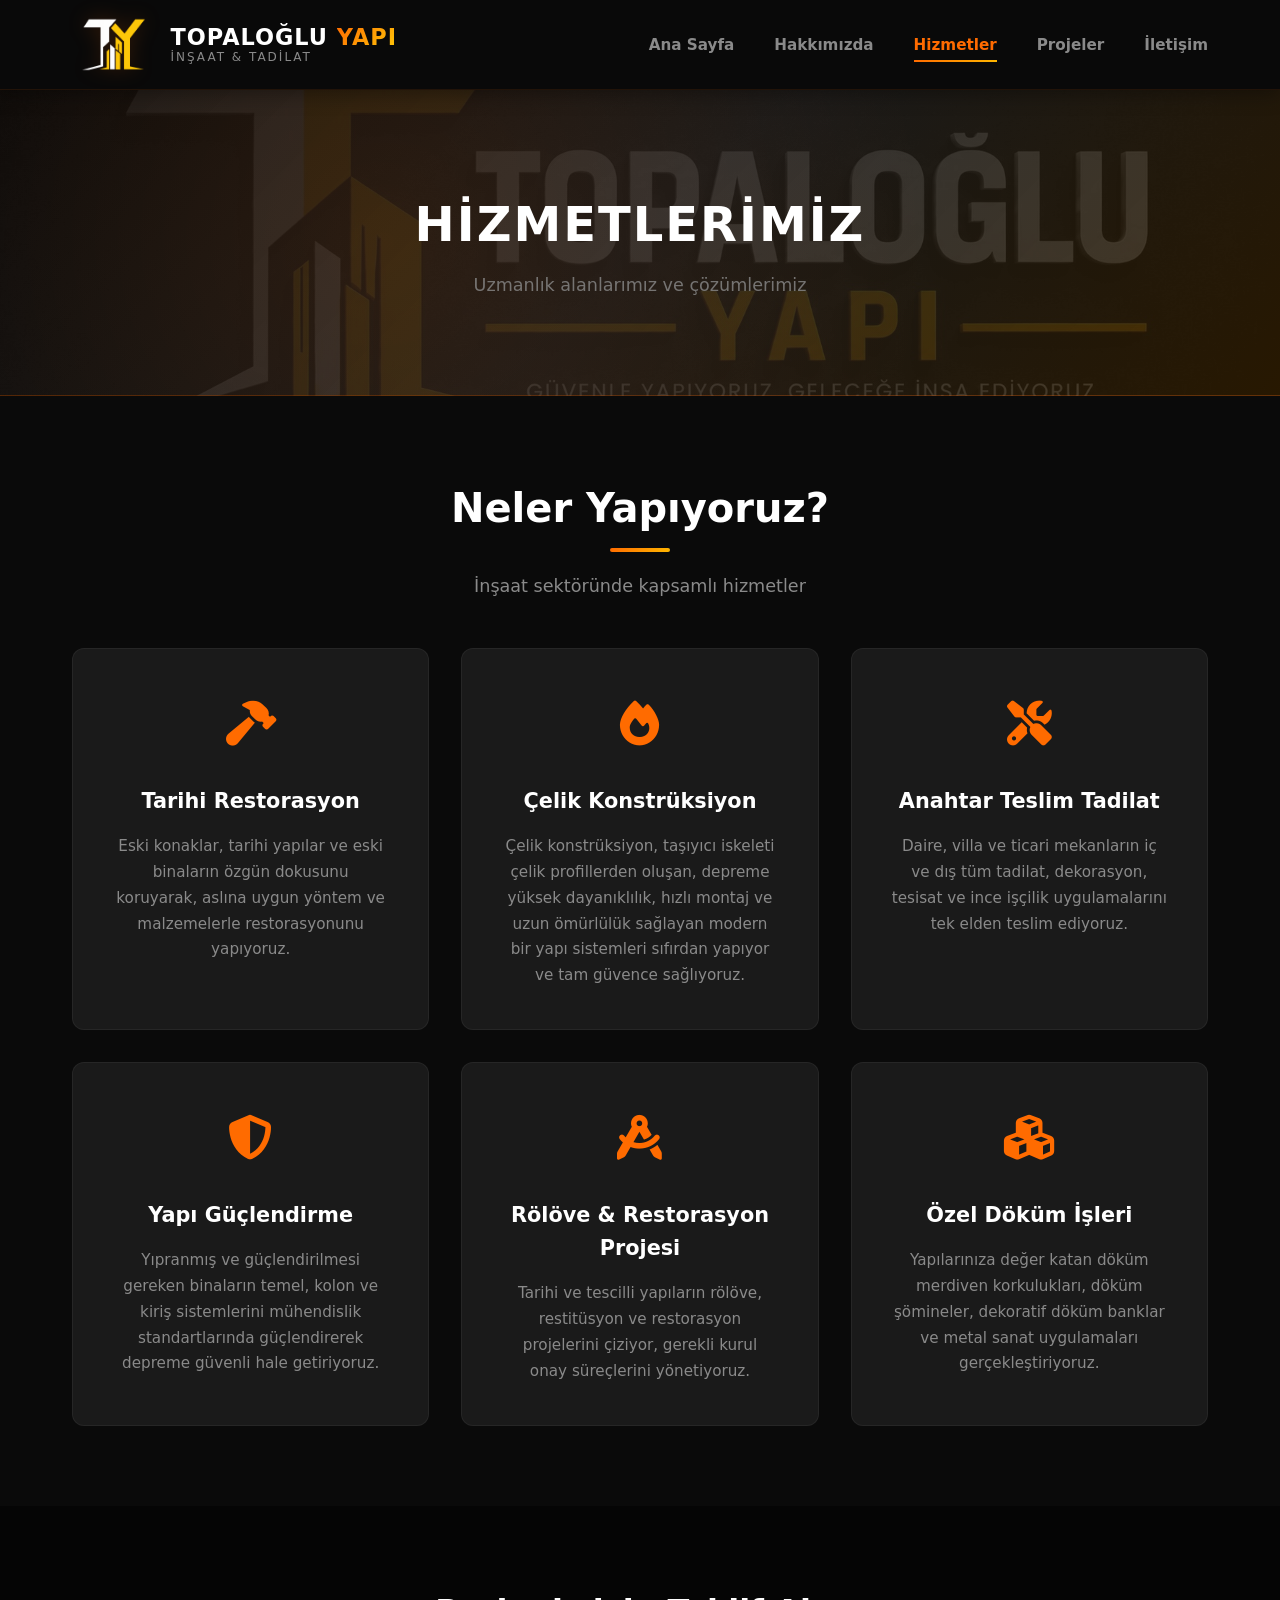
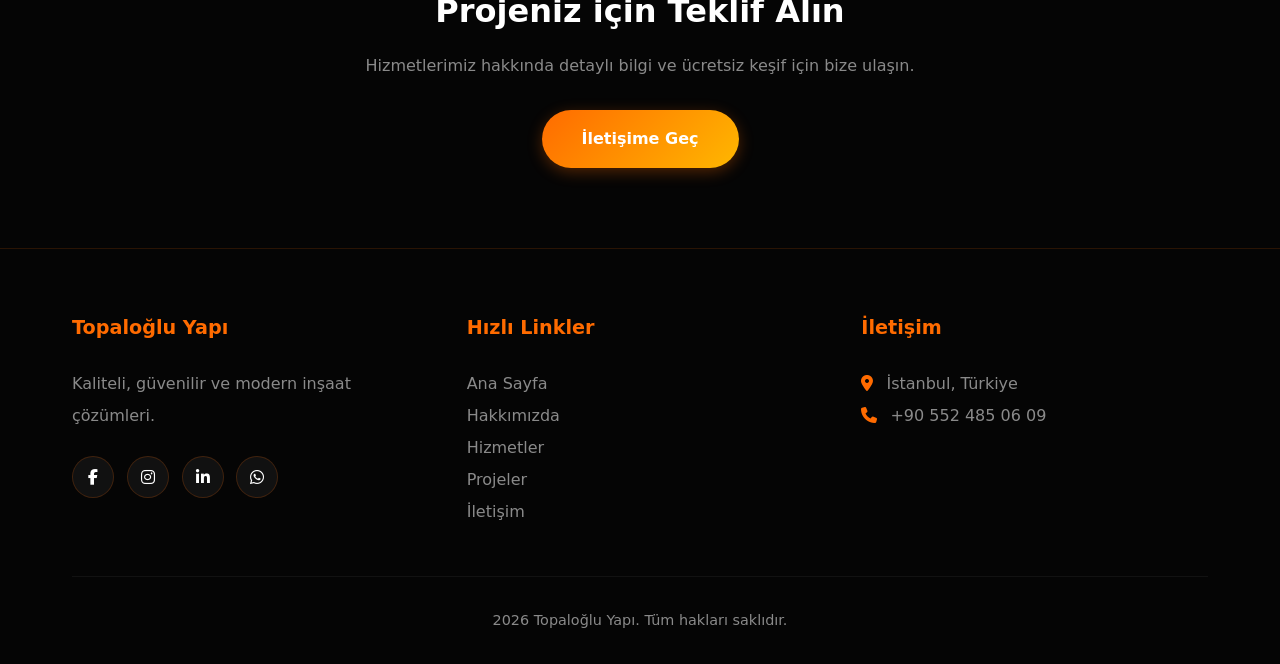
<file: hizmetler.html>
<!DOCTYPE html>
<html lang="tr">

<head>
    <meta charset="UTF-8">
    <meta name="viewport" content="width=device-width, initial-scale=1.0">
    <meta name="description"
        content="Topaloğlu Yapı hizmetleri: Konut inşaatı, tadilat, ticari projeler, mimari danışmanlık ve restorasyon.">
    <title>Hizmetlerimiz | Topaloğlu Yapı</title>

    <link rel="stylesheet" href="https://cdnjs.cloudflare.com/ajax/libs/font-awesome/6.4.0/css/all.min.css">
    <link rel="stylesheet" href="css/main.css">
    <link rel="stylesheet" href="css/layout.css">
    <link rel="stylesheet" href="css/components.css">
    <link rel="stylesheet" href="css/animations.css">
    <link rel="stylesheet" href="css/responsive.css">

    <link rel="icon" type="image/svg+xml"
        href="data:image/svg+xml,%3Csvg xmlns='http://www.w3.org/2000/svg' viewBox='0 0 100 100'%3E%3Crect width='100' height='100' rx='20' fill='%230A0A0A'/%3E%3Cpath d='M30 75 L30 35 L50 25 L50 75' fill='none' stroke='%23FF6B00' stroke-width='6' stroke-linecap='round' stroke-linejoin='round'/%3E%3Cpath d='M50 75 L50 35 L70 45 L70 75' fill='none' stroke='%23FFB700' stroke-width='6' stroke-linecap='round' stroke-linejoin='round'/%3E%3C/svg%3E">
</head>

<body>

    <header class="site-header">
        <div class="container">
            <a href="index.html" class="logo">
                <img src="images/logo.png" alt="Topaloğlu Yapı Logo" class="logo-img"
                    onerror="this.style.display='none'">
                <div class="logo-text">
                    <span class="logo-brand">Topaloğlu <span>Yapı</span></span>
                    <span class="logo-tagline">İnşaat & Tadilat</span>
                </div>
            </a>
            <button class="mobile-toggle" aria-label="Menüyü Aç/Kapat">
                <i class="fas fa-bars"></i>
            </button>
            <nav class="main-nav">
                <ul>
                    <li><a href="index.html">Ana Sayfa</a></li>
                    <li><a href="hakkimizda.html">Hakkımızda</a></li>
                    <li><a href="hizmetler.html" class="active">Hizmetler</a></li>
                    <li><a href="projeler.html">Projeler</a></li>
                    <li><a href="iletisim.html">İletişim</a></li>
                </ul>
            </nav>
        </div>
    </header>

    <section class="page-banner">
        <div class="container">
            <h1>Hizmetlerimiz</h1>
            <p>Uzmanlık alanlarımız ve çözümlerimiz</p>
        </div>
    </section>

    <section class="section-padding">
        <div class="container">
            <div class="section-title reveal">
                <h2>Neler Yapıyoruz?</h2>
                <p>İnşaat sektöründe kapsamlı hizmetler</p>
            </div>

            <div class="services-grid">
                <div class="service-card reveal">
                    <div class="service-icon"><i class="fas fa-hammer"></i></div>
                    <h3>Tarihi Restorasyon</h3>
                    <p>Eski konaklar, tarihi yapılar ve eski binaların özgün dokusunu koruyarak, aslına uygun yöntem ve
                        malzemelerle restorasyonunu yapıyoruz.</p>
                </div>

                <div class="service-card reveal">
                    <div class="service-icon"><i class="fas fa-fire"></i></div>
                    <h3>Çelik Konstrüksiyon</h3>
                    <p>Çelik konstrüksiyon, taşıyıcı iskeleti çelik profillerden oluşan, depreme yüksek dayanıklılık,
                        hızlı montaj ve uzun ömürlülük sağlayan modern bir yapı sistemleri sıfırdan yapıyor ve tam
                        güvence sağlıyoruz.</p>
                </div>

                <div class="service-card reveal">
                    <div class="service-icon"><i class="fas fa-tools"></i></div>
                    <h3>Anahtar Teslim Tadilat</h3>
                    <p>Daire, villa ve ticari mekanların iç ve dış tüm tadilat, dekorasyon, tesisat ve ince işçilik
                        uygulamalarını tek elden teslim ediyoruz.</p>
                </div>

                <div class="service-card reveal">
                    <div class="service-icon"><i class="fas fa-shield-alt"></i></div>
                    <h3>Yapı Güçlendirme</h3>
                    <p>Yıpranmış ve güçlendirilmesi gereken binaların temel, kolon ve kiriş sistemlerini mühendislik
                        standartlarında güçlendirerek depreme güvenli hale getiriyoruz.</p>
                </div>

                <div class="service-card reveal">
                    <div class="service-icon"><i class="fas fa-drafting-compass"></i></div>
                    <h3>Rölöve & Restorasyon Projesi</h3>
                    <p>Tarihi ve tescilli yapıların rölöve, restitüsyon ve restorasyon projelerini çiziyor, gerekli
                        kurul onay süreçlerini yönetiyoruz.</p>
                </div>

                <div class="service-card reveal">
                    <div class="service-icon"><i class="fas fa-cubes"></i></div>
                    <h3>Özel Döküm İşleri</h3>
                    <p>Yapılarınıza değer katan döküm merdiven korkulukları, döküm şömineler, dekoratif döküm banklar ve
                        metal sanat uygulamaları gerçekleştiriyoruz.</p>
                </div>
            </div>
        </div>
    </section>

    <section class="section-padding" style="background: var(--dark);">
        <div class="container" style="text-align: center;">
            <div class="reveal">
                <h2 style="font-size: 2rem; color: var(--white); margin-bottom: 1rem; font-weight: 800;">Projeniz için
                    Teklif Alın</h2>
                <p
                    style="color: var(--gray); margin-bottom: 2rem; max-width: 600px; margin-left: auto; margin-right: auto;">
                    Hizmetlerimiz hakkında detaylı bilgi ve ücretsiz keşif için bize ulaşın.</p>
                <a href="iletisim.html" class="btn">İletişime Geç</a>
            </div>
        </div>
    </section>

    <footer class="site-footer">
        <div class="container">
            <div class="footer-grid">
                <div class="footer-col">
                    <h3>Topaloğlu Yapı</h3>
                    <p>Kaliteli, güvenilir ve modern inşaat çözümleri.</p>
                    <div class="social-links">
                        <a href="#" aria-label="Facebook"><i class="fab fa-facebook-f"></i></a>
                        <a href="https://www.instagram.com/topaloglu.yapi/?__pwa=1" aria-label="Instagram"><i
                                class="fab fa-instagram"></i></a>
                        <a href="#" aria-label="LinkedIn"><i class="fab fa-linkedin-in"></i></a>
                        <a href="#" aria-label="WhatsApp"><i class="fab fa-whatsapp"></i></a>
                    </div>
                </div>
                <div class="footer-col">
                    <h3>Hızlı Linkler</h3>
                    <a href="index.html">Ana Sayfa</a>
                    <a href="hakkimizda.html">Hakkımızda</a>
                    <a href="hizmetler.html">Hizmetler</a>
                    <a href="projeler.html">Projeler</a>
                    <a href="iletisim.html">İletişim</a>
                </div>
                <div class="footer-col">
                    <h3>İletişim</h3>
                    <p><i class="fas fa-map-marker-alt" style="margin-right: 8px; color: var(--primary);"></i> İstanbul,
                        Türkiye</p>
                    <p><i class="fas fa-phone" style="margin-right: 8px; color: var(--primary);"></i> +90 552 485 06 09
                    </p>
                </div>
            </div>
            <div class="footer-bottom">
                <p> 2026 Topaloğlu Yapı. Tüm hakları saklıdır.</p>
            </div>
        </div>
    </footer>

    <script src="js/main.js"></script>
    <script src="js/security.js"></script>
</body>

</html>
</file>
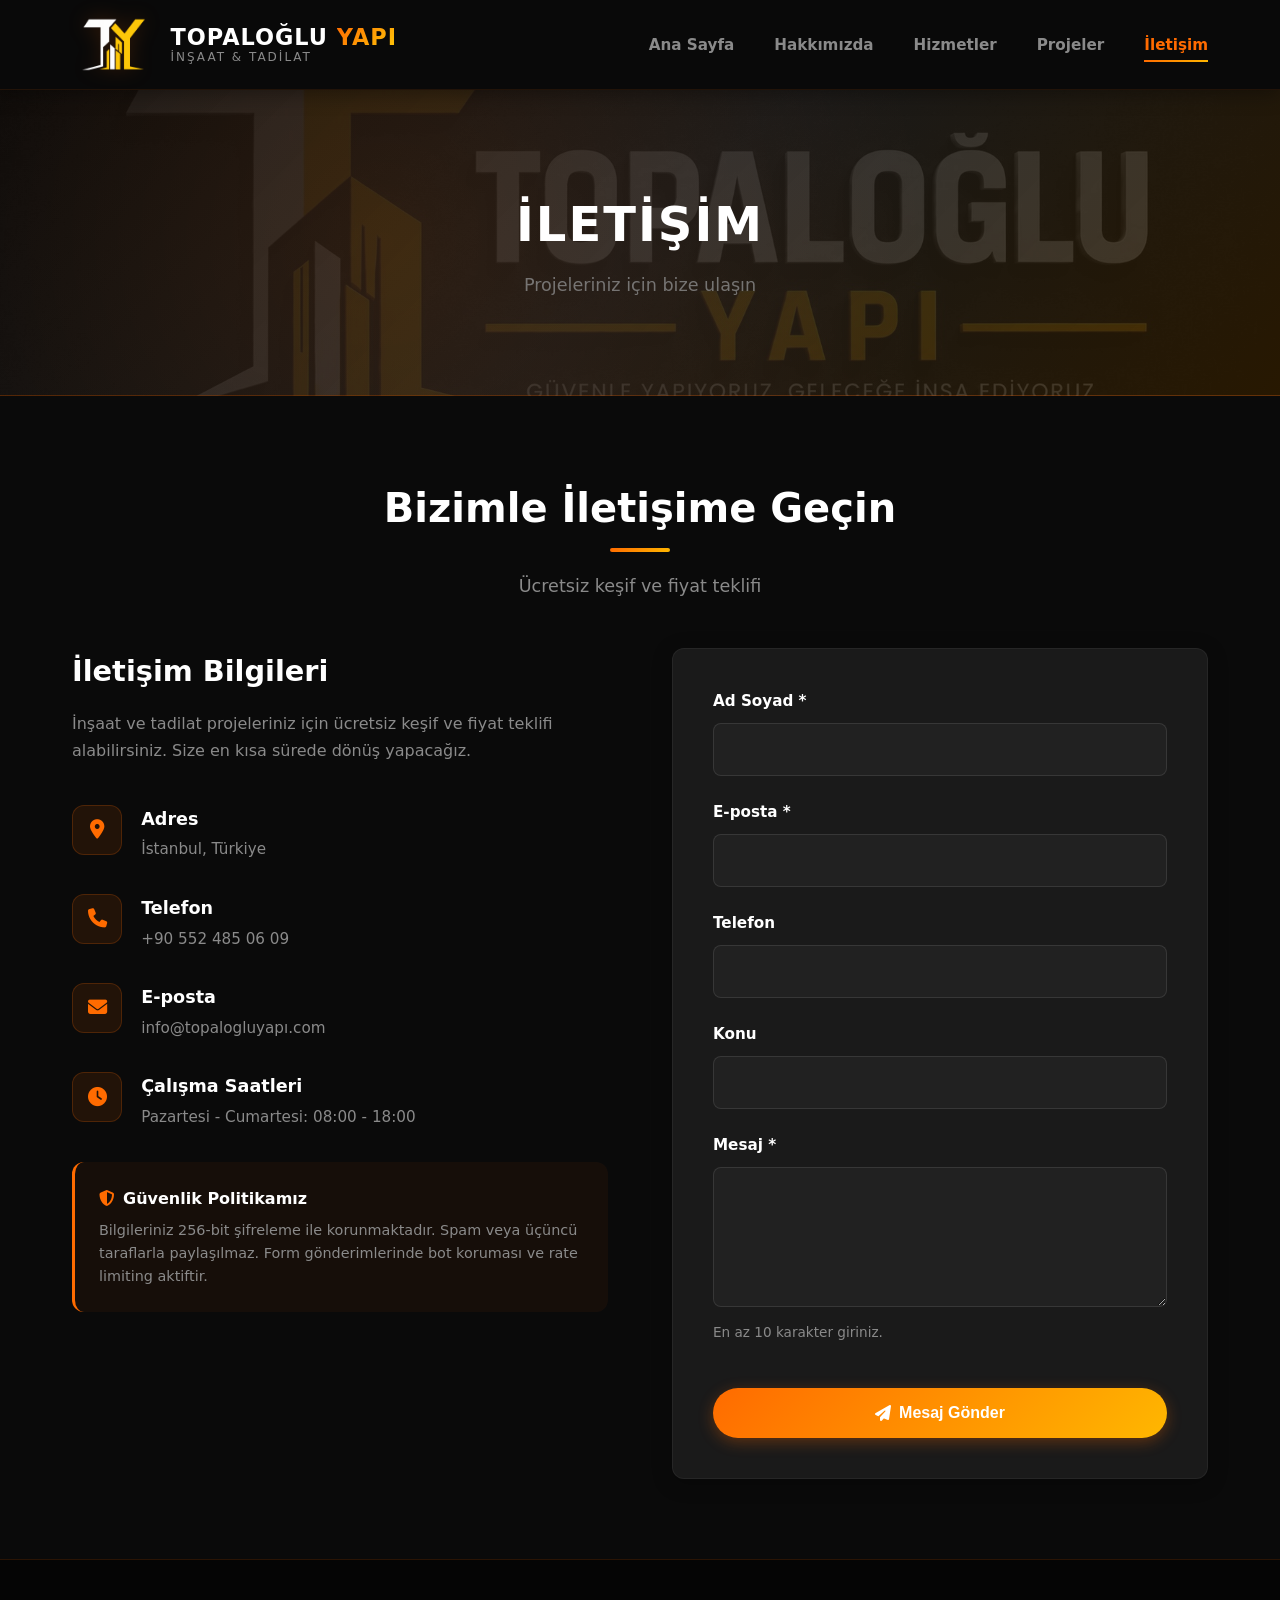
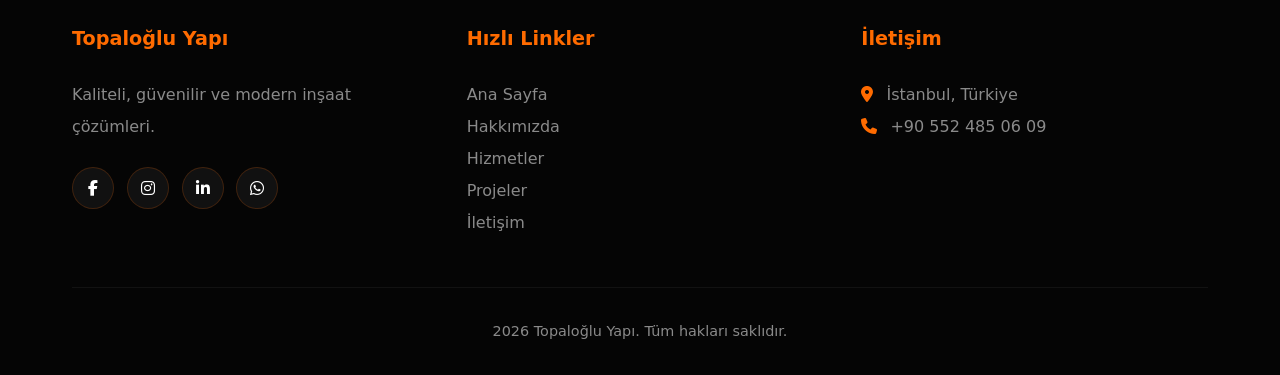
<file: iletisim.html>
<!DOCTYPE html>
<html lang="tr">

<head>
    <meta charset="UTF-8">
    <meta name="viewport" content="width=device-width, initial-scale=1.0">
    <meta name="description" content="Topaloğlu Yapı iletişim. Ücretsiz keşif ve fiyat teklifi için bize ulaşın.">
    <title>İletişim | Topaloğlu Yapı</title>

    <link rel="stylesheet" href="https://cdnjs.cloudflare.com/ajax/libs/font-awesome/6.4.0/css/all.min.css">
    <link rel="stylesheet" href="css/main.css">
    <link rel="stylesheet" href="css/layout.css">
    <link rel="stylesheet" href="css/components.css">
    <link rel="stylesheet" href="css/animations.css">
    <link rel="stylesheet" href="css/responsive.css">

    <link rel="icon" type="image/svg+xml"
        href="data:image/svg+xml,%3Csvg xmlns='http://www.w3.org/2000/svg' viewBox='0 0 100 100'%3E%3Crect width='100' height='100' rx='20' fill='%230A0A0A'/%3E%3Cpath d='M30 75 L30 35 L50 25 L50 75' fill='none' stroke='%23FF6B00' stroke-width='6' stroke-linecap='round' stroke-linejoin='round'/%3E%3Cpath d='M50 75 L50 35 L70 45 L70 75' fill='none' stroke='%23FFB700' stroke-width='6' stroke-linecap='round' stroke-linejoin='round'/%3E%3C/svg%3E">
    <script src="https://js.hcaptcha.com/1/api.js" async defer></script>
</head>

<body>

    <header class="site-header">
        <div class="container">
            <a href="index.html" class="logo">
                <img src="images/logo.png" alt="Topaloğlu Yapı Logo" class="logo-img"
                    onerror="this.style.display='none'">
                <div class="logo-text">
                    <span class="logo-brand">Topaloğlu <span>Yapı</span></span>
                    <span class="logo-tagline">İnşaat & Tadilat</span>
                </div>
            </a>
            <button class="mobile-toggle" aria-label="Menüyü Aç/Kapat">
                <i class="fas fa-bars"></i>
            </button>
            <nav class="main-nav">
                <ul>
                    <li><a href="index.html">Ana Sayfa</a></li>
                    <li><a href="hakkimizda.html">Hakkımızda</a></li>
                    <li><a href="hizmetler.html">Hizmetler</a></li>
                    <li><a href="projeler.html">Projeler</a></li>
                    <li><a href="iletisim.html" class="active">İletişim</a></li>
                </ul>
            </nav>
        </div>
    </header>

    <section class="page-banner">
        <div class="container">
            <h1>İletişim</h1>
            <p>Projeleriniz için bize ulaşın</p>
        </div>
    </section>

    <section class="section-padding">
        <div class="container">
            <div class="section-title reveal">
                <h2>Bizimle İletişime Geçin</h2>
                <p>Ücretsiz keşif ve fiyat teklifi</p>
            </div>

            <div class="contact-grid">
                <div class="contact-info reveal">
                    <h3>İletişim Bilgileri</h3>
                    <p>İnşaat ve tadilat projeleriniz için ücretsiz keşif ve fiyat teklifi alabilirsiniz. Size en kısa
                        sürede dönüş yapacağız.</p>

                    <div class="contact-item">
                        <div class="contact-icon">
                            <i class="fas fa-map-marker-alt"></i>
                        </div>
                        <div class="contact-detail">
                            <h4>Adres</h4>
                            <p>İstanbul, Türkiye</p>
                        </div>
                    </div>

                    <div class="contact-item">
                        <div class="contact-icon">
                            <i class="fas fa-phone"></i>
                        </div>
                        <div class="contact-detail">
                            <h4>Telefon</h4>
                            <p>+90 552 485 06 09</p>
                        </div>
                    </div>

                    <div class="contact-item">
                        <div class="contact-icon">
                            <i class="fas fa-envelope"></i>
                        </div>
                        <div class="contact-detail">
                            <h4>E-posta</h4>
                            <p>info@topalogluyapı.com</p>
                        </div>
                    </div>

                    <div class="contact-item">
                        <div class="contact-icon">
                            <i class="fas fa-clock"></i>
                        </div>
                        <div class="contact-detail">
                            <h4>Çalışma Saatleri</h4>
                            <p>Pazartesi - Cumartesi: 08:00 - 18:00</p>
                        </div>
                    </div>

                    <div class="security-badge">
                        <strong><i class="fas fa-shield-alt"
                                style="margin-right: 8px; color: var(--primary);"></i>Güvenlik Politikamız</strong>
                        <p>Bilgileriniz 256-bit şifreleme ile korunmaktadır. Spam veya üçüncü taraflarla paylaşılmaz.
                            Form gönderimlerinde bot koruması ve rate limiting aktiftir.</p>
                    </div>
                </div>

                <div class="contact-form-wrapper reveal">
                    <form id="contactForm" novalidate>
                        <div class="form-group">
                            <label for="name" class="form-label">Ad Soyad *</label>
                            <input type="text" id="name" name="name" class="form-input" required minlength="2"
                                maxlength="100" autocomplete="name">
                            <span class="error-message"></span>
                        </div>

                        <div class="form-group">
                            <label for="email" class="form-label">E-posta *</label>
                            <input type="email" id="email" name="email" class="form-input" required
                                autocomplete="email">
                            <span class="error-message"></span>
                        </div>

                        <div class="form-group">
                            <label for="phone" class="form-label">Telefon</label>
                            <input type="tel" id="phone" name="phone" class="form-input" autocomplete="tel">
                            <span class="error-message"></span>
                        </div>

                        <div class="form-group">
                            <label for="subject" class="form-label">Konu</label>
                            <input type="text" id="subject" name="subject" class="form-input" maxlength="200">
                            <span class="error-message"></span>
                        </div>

                        <div class="form-group">
                            <label for="message" class="form-label">Mesaj *</label>
                            <textarea id="message" name="message" class="form-textarea" required minlength="10"
                                maxlength="2000"></textarea>
                            <span class="error-message"></span>
                            <p class="form-hint">En az 10 karakter giriniz.</p>
                        </div>

                        <div class="form-group" style="display: flex; justify-content: center; margin: 20px 0;">
                            <div class="h-captcha" data-sitekey="50b2fe65-b00b-4b9e-ad62-3ba471098be2"></div>
                        </div>

                        <button type="submit" class="btn btn-block">
                            <i class="fas fa-paper-plane"></i> Mesaj Gönder
                        </button>
                    </form>
                </div>
            </div>
        </div>
    </section>

    <footer class="site-footer">
        <div class="container">
            <div class="footer-grid">
                <div class="footer-col">
                    <h3>Topaloğlu Yapı</h3>
                    <p>Kaliteli, güvenilir ve modern inşaat çözümleri.</p>
                    <div class="social-links">
                        <a href="#" aria-label="Facebook"><i class="fab fa-facebook-f"></i></a>
                        <a href="https://www.instagram.com/topaloglu.yapi/?__pwa=1" aria-label="Instagram"><i
                                class="fab fa-instagram"></i></a>
                        <a href="#" aria-label="LinkedIn"><i class="fab fa-linkedin-in"></i></a>
                        <a href="#" aria-label="WhatsApp"><i class="fab fa-whatsapp"></i></a>
                    </div>
                </div>
                <div class="footer-col">
                    <h3>Hızlı Linkler</h3>
                    <a href="index.html">Ana Sayfa</a>
                    <a href="hakkimizda.html">Hakkımızda</a>
                    <a href="hizmetler.html">Hizmetler</a>
                    <a href="projeler.html">Projeler</a>
                    <a href="iletisim.html">İletişim</a>
                </div>
                <div class="footer-col">
                    <h3>İletişim</h3>
                    <p><i class="fas fa-map-marker-alt" style="margin-right: 8px; color: var(--primary);"></i> İstanbul,
                        Türkiye</p>
                    <p><i class="fas fa-phone" style="margin-right: 8px; color: var(--primary);"></i> +90 552 485 06 09
                    </p>
                </div>
            </div>
            <div class="footer-bottom">
                <p> 2026 Topaloğlu Yapı. Tüm hakları saklıdır.</p>
            </div>
        </div>
    </footer>

    <script src="js/main.js"></script>
    <script src="js/validation.js"></script>
    <script src="js/security.js"></script>
</body>

</html>
</file>
<file: css/main.css>
/* ============================================
   TOPALOĞLU YAPI - MAIN CSS
   Renk paleti logoya özel: Siyah, Turuncu, Altın
   ============================================ */

:root {
    /* Logo Renk Paleti */
    --primary: #FF6B00;
    /* Canlı turuncu */
    --primary-dark: #E55A00;
    /* Koyu turuncu */
    --primary-light: #FF8C42;
    /* Açık turuncu */

    --accent: #FFB700;
    /* Altın sarısı (logodaki sarı) */
    --accent-light: #FFD166;
    /* Açık altın */

    --secondary: #0A0A0A;
    /* Siyah (logo arka planı) */
    --secondary-light: #141414;
    /* Koyu antrasit */
    --dark: #050505;
    /* Saf siyah */
    --dark-elevated: #1A1A1A;
    /* Kart arka planları */

    --light: #F5F5F5;
    /* Açık gri */
    --gray: #8A8A8A;
    /* Orta gri */
    --gray-light: #E5E5E5;
    /* Border rengi */
    --white: #FFFFFF;

    /* Gradient */
    --gradient-primary: linear-gradient(135deg, #FF6B00 0%, #FFB700 100%);
    --gradient-dark: linear-gradient(135deg, #0A0A0A 0%, #1A1A1A 50%, #2D1B00 100%);
    --gradient-hero: linear-gradient(135deg, rgba(10, 10, 10, 0.95) 0%, rgba(26, 26, 26, 0.9) 50%, rgba(45, 27, 0, 0.85) 100%);

    --shadow-sm: 0 2px 8px rgba(0, 0, 0, 0.2);
    --shadow: 0 4px 20px rgba(0, 0, 0, 0.25);
    --shadow-lg: 0 10px 40px rgba(0, 0, 0, 0.35);
    --shadow-glow: 0 0 30px rgba(255, 107, 0, 0.15);

    --radius: 12px;
    --radius-sm: 8px;
    --transition: all 0.3s cubic-bezier(0.4, 0, 0.2, 1);

    --container: 1200px;
    --header-height: 90px;
}

* {
    margin: 0;
    padding: 0;
    box-sizing: border-box;
}

html {
    scroll-behavior: smooth;
    font-size: 16px;
}

body {
    font-family: 'Segoe UI', system-ui, -apple-system, sans-serif;
    line-height: 1.6;
    color: var(--light);
    background: var(--secondary);
    overflow-x: hidden;
    -webkit-font-smoothing: antialiased;
}

img {
    max-width: 100%;
    height: auto;
    display: block;
}

a {
    text-decoration: none;
    color: inherit;
    transition: var(--transition);
}

ul {
    list-style: none;
}

.container {
    max-width: var(--container);
    margin: 0 auto;
    padding: 0 2rem;
}

.section-padding {
    padding: 5rem 0;
}

.section-title {
    text-align: center;
    margin-bottom: 3rem;
}

.section-title h2 {
    font-size: clamp(1.8rem, 4vw, 2.5rem);
    color: var(--white);
    margin-bottom: 0.5rem;
    position: relative;
    display: inline-block;
    font-weight: 800;
}

.section-title h2::after {
    content: '';
    position: absolute;
    bottom: -12px;
    left: 50%;
    transform: translateX(-50%);
    width: 60px;
    height: 4px;
    background: var(--gradient-primary);
    border-radius: 2px;
}

.section-title p {
    color: var(--gray);
    margin-top: 1.5rem;
    font-size: 1.1rem;
}

/* Utility */
.sr-only {
    position: absolute;
    width: 1px;
    height: 1px;
    padding: 0;
    margin: -1px;
    overflow: hidden;
    clip: rect(0, 0, 0, 0);
    white-space: nowrap;
    border-width: 0;
}

/* Scrollbar */
::-webkit-scrollbar {
    width: 10px;
}

::-webkit-scrollbar-track {
    background: var(--secondary);
}

::-webkit-scrollbar-thumb {
    background: var(--primary);
    border-radius: 5px;
}

::-webkit-scrollbar-thumb:hover {
    background: var(--primary-dark);
}
</file>
<file: css/layout.css>
/* ============================================
   LAYOUT - Header, Navigation, Footer
   ============================================ */

/* Header */
.site-header {
    position: fixed;
    top: 0;
    left: 0;
    width: 100%;
    height: var(--header-height);
    background: rgba(10, 10, 10, 0.95);
    backdrop-filter: blur(16px);
    -webkit-backdrop-filter: blur(16px);
    z-index: 1000;
    box-shadow: 0 2px 20px rgba(0, 0, 0, 0.4);
    transition: var(--transition);
    border-bottom: 1px solid rgba(255, 107, 0, 0.1);
}

.site-header.scrolled {
    box-shadow: 0 4px 30px rgba(0, 0, 0, 0.5);
    height: 75px;
    background: rgba(10, 10, 10, 0.98);
}

.site-header .container {
    display: flex;
    justify-content: space-between;
    align-items: center;
    height: 100%;
}

/* Logo - Gerçek Logo Görseli */
.logo {
    display: flex;
    align-items: center;
    gap: 1rem;
    text-decoration: none;
}

.logo-img {
    height: 55px;
    width: auto;
    transition: var(--transition);
    filter: drop-shadow(0 0 10px rgba(255, 107, 0, 0.2));
}

.site-header.scrolled .logo-img {
    height: 48px;
}

.logo-text {
    display: flex;
    flex-direction: column;
    line-height: 1.1;
}

.logo-brand {
    font-size: 1.4rem;
    font-weight: 800;
    color: var(--white);
    letter-spacing: 1px;
    text-transform: uppercase;
}

.logo-brand span {
    background: linear-gradient(135deg, var(--primary) 0%, #ffc908 100%);
    -webkit-background-clip: text;
    -webkit-text-fill-color: transparent;
    background-clip: text;
}

.logo-tagline {
    font-size: 0.75rem;
    color: var(--gray);
    letter-spacing: 2px;
    text-transform: uppercase;
    margin-top: 2px;
}

/* Navigation */
.main-nav ul {
    display: flex;
    gap: 2.5rem;
}

.main-nav a {
    color: var(--gray);
    font-weight: 600;
    font-size: 0.95rem;
    position: relative;
    padding: 0.5rem 0;
    transition: var(--transition);
}

.main-nav a::after {
    content: '';
    position: absolute;
    bottom: 0;
    left: 0;
    width: 0;
    height: 2px;
    background: var(--gradient-primary);
    transition: var(--transition);
}

.main-nav a:hover,
.main-nav a.active {
    color: var(--primary);
}

.main-nav a:hover::after,
.main-nav a.active::after {
    width: 100%;
}

/* Mobile Menu */
.mobile-toggle {
    display: none;
    background: none;
    border: none;
    font-size: 1.5rem;
    color: var(--white);
    cursor: pointer;
    padding: 0.5rem;
}

/* Hero Section */
.hero {
    margin-top: var(--header-height);
    min-height: calc(100vh - var(--header-height));
    background: var(--gradient-hero),
        url('https://images.unsplash.com/photo-1504307651254-35680f356dfd?ixlib=rb-4.0.3&auto=format&fit=crop&w=1920&q=80') center/cover no-repeat;
    display: flex;
    align-items: center;
    justify-content: center;
    text-align: center;
    color: var(--white);
    position: relative;
    overflow: hidden;
}

.hero::before {
    content: '';
    position: absolute;
    top: 0;
    left: 0;
    right: 0;
    bottom: 0;
    background: radial-gradient(circle at 50% 50%, rgba(255, 107, 0, 0.08) 0%, transparent 70%);
    pointer-events: none;
}

.hero-content {
    position: relative;
    z-index: 2;
}

.hero-content h1 {
    font-size: clamp(2.2rem, 5vw, 4rem);
    font-weight: 800;
    text-transform: uppercase;
    letter-spacing: 3px;
    margin-bottom: 1.5rem;
    animation: fadeInUp 1s ease;
    text-shadow: 0 4px 20px rgba(0, 0, 0, 0.5);
}

.hero-content h1 span {
    background: var(--gradient-primary);
    -webkit-background-clip: text;
    -webkit-text-fill-color: transparent;
    background-clip: text;
}

.hero-content p {
    font-size: clamp(1.1rem, 2vw, 1.4rem);
    opacity: 0.85;
    margin-bottom: 3rem;
    max-width: 700px;
    margin-left: auto;
    margin-right: auto;
    color: var(--gray-light);
    animation: fadeInUp 1s ease 0.2s both;
}

/* Footer */
.site-footer {
    background: var(--dark);
    color: var(--white);
    padding: 4rem 0 0;
    border-top: 1px solid rgba(255, 107, 0, 0.15);
}

.footer-grid {
    display: grid;
    grid-template-columns: repeat(auto-fit, minmax(250px, 1fr));
    gap: 3rem;
    margin-bottom: 3rem;
}

.footer-col h3 {
    color: var(--primary);
    font-size: 1.2rem;
    margin-bottom: 1.5rem;
    font-weight: 700;
}

.footer-col p,
.footer-col a {
    color: var(--gray);
    line-height: 2;
    display: block;
    transition: var(--transition);
}

.footer-col a:hover {
    color: var(--primary);
    padding-left: 5px;
}

.social-links {
    display: flex;
    gap: 0.8rem;
    margin-top: 1.5rem;
}

.social-links a {
    width: 42px;
    height: 42px;
    background: rgba(255, 255, 255, 0.05);
    border: 1px solid rgba(255, 107, 0, 0.2);
    border-radius: 50%;
    display: flex;
    align-items: center;
    justify-content: center;
    color: var(--white);
    transition: var(--transition);
}

.social-links a:hover {
    background: var(--gradient-primary);
    border-color: transparent;
    transform: translateY(-3px);
    box-shadow: 0 0 20px rgba(255, 107, 0, 0.3);
}

.footer-bottom {
    border-top: 1px solid rgba(255, 255, 255, 0.05);
    padding: 2rem 0;
    text-align: center;
    color: var(--gray);
    font-size: 0.9rem;
}

/* Animations */
@keyframes fadeInUp {
    from {
        opacity: 0;
        transform: translateY(30px);
    }

    to {
        opacity: 1;
        transform: translateY(0);
    }
}

/* Scroll Reveal */
.reveal {
    opacity: 0;
    transform: translateY(40px);
    transition: opacity 0.8s ease, transform 0.8s ease;
}

.reveal.active {
    opacity: 1;
    transform: translateY(0);
}

/* Page Banner */
.page-banner {
    margin-top: var(--header-height);
    background: var(--gradient-hero), url('../images/ANA LOGO YATAY.jpeg') center/cover no-repeat;
    color: var(--white);
    padding: 6rem 0;
    text-align: center;
    position: relative;
    overflow: hidden;
    border-bottom: 1px solid rgba(255, 107, 0, 0.3);
}

.page-banner::before {
    content: '';
    position: absolute;
    top: 0;
    left: 0;
    right: 0;
    bottom: 0;
    background: radial-gradient(circle at 30% 50%, rgba(255, 107, 0, 0.1) 0%, transparent 60%);
}

.page-banner h1 {
    font-size: clamp(2rem, 4vw, 3rem);
    font-weight: 800;
    position: relative;
    text-transform: uppercase;
    letter-spacing: 2px;
}

.page-banner p {
    opacity: 0.8;
    margin-top: 0.5rem;
    font-size: 1.1rem;
    color: var(--gray);
}
</file>
<file: css/components.css>
/* ============================================
   COMPONENTS - Buttons, Cards, Forms
   ============================================ */

/* Buttons */
.btn {
    display: inline-flex;
    align-items: center;
    justify-content: center;
    gap: 0.5rem;
    padding: 1rem 2.5rem;
    background: var(--gradient-primary);
    color: var(--white);
    border: none;
    border-radius: 50px;
    font-weight: 700;
    font-size: 1rem;
    cursor: pointer;
    transition: var(--transition);
    text-align: center;
    position: relative;
    overflow: hidden;
    box-shadow: 0 4px 15px rgba(255, 107, 0, 0.3);
}

.btn::before {
    content: '';
    position: absolute;
    top: 0;
    left: -100%;
    width: 100%;
    height: 100%;
    background: linear-gradient(90deg, transparent, rgba(255, 255, 255, 0.2), transparent);
    transition: 0.5s;
}

.btn:hover::before {
    left: 100%;
}

.btn:hover {
    transform: translateY(-2px);
    box-shadow: 0 8px 30px rgba(255, 107, 0, 0.4);
}

.btn-outline {
    background: transparent;
    border: 2px solid var(--primary);
    color: var(--primary);
    box-shadow: none;
}

.btn-outline:hover {
    background: var(--gradient-primary);
    color: var(--white);
    border-color: transparent;
    box-shadow: 0 8px 30px rgba(255, 107, 0, 0.3);
}

.btn-secondary {
    background: var(--dark-elevated);
    border: 1px solid rgba(255, 255, 255, 0.1);
    box-shadow: none;
}

.btn-secondary:hover {
    background: var(--secondary-light);
    border-color: var(--primary);
    box-shadow: var(--shadow-glow);
}

.btn-block {
    width: 100%;
}

/* Service Cards */
.services-grid {
    display: grid;
    grid-template-columns: repeat(auto-fit, minmax(300px, 1fr));
    gap: 2rem;
}

.service-card {
    background: var(--dark-elevated);
    padding: 2.5rem;
    border-radius: var(--radius);
    text-align: center;
    border: 1px solid rgba(255, 255, 255, 0.05);
    transition: var(--transition);
    position: relative;
    overflow: hidden;
}

.service-card::before {
    content: '';
    position: absolute;
    top: 0;
    left: 0;
    width: 100%;
    height: 3px;
    background: var(--gradient-primary);
    transform: scaleX(0);
    transition: var(--transition);
}

.service-card:hover {
    transform: translateY(-8px);
    border-color: rgba(255, 107, 0, 0.2);
    box-shadow: var(--shadow-glow);
}

.service-card:hover::before {
    transform: scaleX(1);
}

.service-icon {
    font-size: 2.8rem;
    color: var(--primary);
    margin-bottom: 1.5rem;
    display: inline-block;
    transition: var(--transition);
}

.service-card:hover .service-icon {
    transform: scale(1.1);
    color: var(--accent);
}

.service-card h3 {
    font-size: 1.3rem;
    color: var(--white);
    margin-bottom: 1rem;
    font-weight: 700;
}

.service-card p {
    color: var(--gray);
    line-height: 1.7;
    font-size: 0.95rem;
}

/* Project Cards */
.projects-grid {
    display: grid;
    grid-template-columns: repeat(auto-fit, minmax(350px, 1fr));
    gap: 2rem;
}

.project-card {
    position: relative;
    border-radius: var(--radius);
    overflow: hidden;
    box-shadow: var(--shadow);
    cursor: pointer;
    height: 320px;
    background: var(--secondary);
    border: 1px solid rgba(255, 255, 255, 0.05);
}

.project-card img {
    width: 100%;
    height: 100%;
    object-fit: cover;
    transition: transform 0.6s ease;
}

.project-card:hover img {
    transform: scale(1.1);
}

.project-overlay {
    position: absolute;
    bottom: 0;
    left: 0;
    right: 0;
    background: linear-gradient(to top, rgba(10, 10, 10, 0.95) 0%, rgba(10, 10, 10, 0.6) 50%, transparent 100%);
    padding: 2.5rem 2rem 2rem;
    color: var(--white);
    transform: translateY(60%);
    transition: var(--transition);
}

.project-card:hover .project-overlay {
    transform: translateY(0);
}

.project-overlay h3 {
    font-size: 1.4rem;
    margin-bottom: 0.5rem;
    font-weight: 700;
}

.project-overlay p {
    opacity: 0.9;
    font-size: 0.95rem;
    color: var(--gray);
}

.project-tag {
    display: inline-block;
    background: var(--gradient-primary);
    color: var(--white);
    padding: 0.3rem 0.8rem;
    border-radius: 20px;
    font-size: 0.75rem;
    font-weight: 700;
    margin-bottom: 0.8rem;
    text-transform: uppercase;
    letter-spacing: 0.5px;
}

/* Filter Buttons */
.filter-group {
    display: flex;
    justify-content: center;
    gap: 1rem;
    margin-bottom: 3rem;
    flex-wrap: wrap;
}

.filter-btn {
    padding: 0.6rem 1.8rem;
    background: var(--dark-elevated);
    border: 1px solid rgba(255, 255, 255, 0.1);
    color: var(--gray);
    border-radius: 25px;
    cursor: pointer;
    transition: var(--transition);
    font-weight: 600;
    font-size: 0.9rem;
}

.filter-btn:hover,
.filter-btn.active {
    background: var(--gradient-primary);
    border-color: transparent;
    color: var(--white);
    box-shadow: 0 4px 15px rgba(255, 107, 0, 0.3);
}

/* Stats */
.stats-grid {
    display: grid;
    grid-template-columns: repeat(auto-fit, minmax(150px, 1fr));
    gap: 1.5rem;
    margin-top: 2rem;
}

.stat-box {
    text-align: center;
    padding: 1.8rem 1rem;
    background: var(--dark-elevated);
    border-radius: var(--radius);
    border: 1px solid rgba(255, 255, 255, 0.05);
    transition: var(--transition);
}

.stat-box:hover {
    transform: translateY(-5px);
    border-color: rgba(255, 107, 0, 0.2);
    box-shadow: var(--shadow-glow);
}

.stat-number {
    font-size: 2.2rem;
    font-weight: 800;
    background: var(--gradient-primary);
    -webkit-background-clip: text;
    -webkit-text-fill-color: transparent;
    background-clip: text;
    display: block;
    margin-bottom: 0.3rem;
}

.stat-label {
    color: var(--gray);
    font-size: 0.9rem;
    font-weight: 500;
}

/* Forms */
.form-group {
    margin-bottom: 1.5rem;
}

.form-label {
    display: block;
    margin-bottom: 0.6rem;
    color: var(--white);
    font-weight: 600;
    font-size: 0.95rem;
}

.form-input,
.form-textarea {
    width: 100%;
    padding: 1rem 1.2rem;
    border: 1px solid rgba(255, 255, 255, 0.1);
    border-radius: var(--radius-sm);
    font-family: inherit;
    font-size: 1rem;
    transition: var(--transition);
    background: rgba(255, 255, 255, 0.03);
    color: var(--white);
}

.form-input:focus,
.form-textarea:focus {
    outline: none;
    border-color: var(--primary);
    box-shadow: 0 0 0 3px rgba(255, 107, 0, 0.1);
    background: rgba(255, 255, 255, 0.05);
}

.form-input::placeholder,
.form-textarea::placeholder {
    color: var(--gray);
}

.form-input.error,
.form-textarea.error {
    border-color: #e74c3c;
    background: rgba(231, 76, 60, 0.05);
}

.error-message {
    color: #e74c3c;
    font-size: 0.85rem;
    margin-top: 0.4rem;
    display: none;
}

.error-message.show {
    display: block;
}

.form-textarea {
    resize: vertical;
    min-height: 140px;
}

.form-hint {
    font-size: 0.85rem;
    color: var(--gray);
    margin-top: 0.5rem;
}

/* Contact Layout */
.contact-grid {
    display: grid;
    grid-template-columns: 1fr 1fr;
    gap: 4rem;
    align-items: start;
}

.contact-info h3 {
    font-size: 1.8rem;
    color: var(--white);
    margin-bottom: 1rem;
    font-weight: 700;
}

.contact-info>p {
    color: var(--gray);
    margin-bottom: 2.5rem;
    line-height: 1.7;
}

.contact-item {
    display: flex;
    gap: 1.2rem;
    margin-bottom: 2rem;
}

.contact-icon {
    width: 50px;
    height: 50px;
    background: rgba(255, 107, 0, 0.1);
    border: 1px solid rgba(255, 107, 0, 0.2);
    border-radius: 12px;
    display: flex;
    align-items: center;
    justify-content: center;
    color: var(--primary);
    font-size: 1.2rem;
    flex-shrink: 0;
    transition: var(--transition);
}

.contact-item:hover .contact-icon {
    background: var(--gradient-primary);
    color: var(--white);
    border-color: transparent;
}

.contact-detail h4 {
    color: var(--white);
    margin-bottom: 0.3rem;
    font-size: 1.1rem;
    font-weight: 600;
}

.contact-detail p {
    color: var(--gray);
    font-size: 0.95rem;
}

.contact-form-wrapper {
    background: var(--dark-elevated);
    padding: 2.5rem;
    border-radius: var(--radius);
    border: 1px solid rgba(255, 255, 255, 0.05);
    box-shadow: var(--shadow);
}

/* About Page */
.about-grid {
    display: grid;
    grid-template-columns: 1fr 1fr;
    gap: 4rem;
    align-items: center;
}

.about-image {
    border-radius: var(--radius);
    overflow: hidden;
    box-shadow: var(--shadow-lg);
    position: relative;
    border: 1px solid rgba(255, 107, 0, 0.1);
}

.about-image::after {
    content: '';
    position: absolute;
    bottom: -20px;
    right: -20px;
    width: 100px;
    height: 100px;
    background: var(--gradient-primary);
    border-radius: var(--radius);
    z-index: -1;
    opacity: 0.3;
}

.about-image img {
    transition: transform 0.5s ease;
}

.about-image:hover img {
    transform: scale(1.03);
}

.about-content h2 {
    font-size: 2.2rem;
    color: var(--white);
    margin-bottom: 1.5rem;
    line-height: 1.3;
    font-weight: 800;
}

.about-content p {
    color: var(--gray);
    margin-bottom: 1.2rem;
    line-height: 1.8;
}

/* CTA Section */
.cta-section {
    background: var(--gradient-dark);
    position: relative;
    overflow: hidden;
}

.cta-section::before {
    content: '';
    position: absolute;
    top: 0;
    left: 0;
    right: 0;
    bottom: 0;
    background: radial-gradient(circle at 50% 50%, rgba(255, 107, 0, 0.08) 0%, transparent 70%);
    pointer-events: none;
}

/* Security Badge */
.security-badge {
    margin-top: 2rem;
    padding: 1.5rem;
    background: rgba(255, 107, 0, 0.05);
    border-radius: var(--radius);
    border-left: 3px solid var(--primary);
}

.security-badge p {
    color: var(--gray);
    font-size: 0.9rem;
    line-height: 1.6;
}

.security-badge strong {
    color: var(--white);
    display: block;
    margin-bottom: 0.5rem;
}

/* ============================================
   PROJECT MODAL / LIGHTBOX GALLERY
   ============================================ */
.project-modal {
    position: fixed;
    top: 0;
    left: 0;
    width: 100%;
    height: 100%;
    z-index: 1050;
    display: flex;
    align-items: center;
    justify-content: center;
    opacity: 0;
    pointer-events: none;
    transition: opacity 0.35s cubic-bezier(0.4, 0, 0.2, 1);
}

.project-modal.active {
    opacity: 1;
    pointer-events: all;
}

.project-modal-backdrop {
    position: absolute;
    top: 0;
    left: 0;
    width: 100%;
    height: 100%;
    background: rgba(5, 5, 5, 0.85);
    backdrop-filter: blur(12px);
    -webkit-backdrop-filter: blur(12px);
    z-index: 1;
}

.project-modal-content {
    position: relative;
    width: 90%;
    max-width: 1200px;
    height: 80vh;
    background: rgba(20, 20, 20, 0.95);
    border: 1px solid rgba(255, 107, 0, 0.2);
    border-radius: var(--radius);
    box-shadow: 0 20px 50px rgba(0, 0, 0, 0.6), var(--shadow-glow);
    z-index: 2;
    overflow: hidden;
    transform: scale(0.95);
    transition: transform 0.3s cubic-bezier(0.34, 1.56, 0.64, 1);
    will-change: transform;
}

.project-modal.active .project-modal-content {
    transform: scale(1);
}

.project-modal-close {
    position: absolute;
    top: 1.5rem;
    right: 1.5rem;
    width: 40px;
    height: 40px;
    border-radius: 50%;
    background: rgba(255, 255, 255, 0.05);
    border: 1px solid rgba(255, 255, 255, 0.1);
    color: var(--white);
    font-size: 1.2rem;
    display: flex;
    align-items: center;
    justify-content: center;
    cursor: pointer;
    transition: var(--transition);
    z-index: 10;
}

.project-modal-close:hover {
    background: var(--gradient-primary);
    border-color: transparent;
    transform: rotate(90deg);
}

.project-modal-grid {
    display: grid;
    grid-template-columns: 1.8fr 1.2fr;
    width: 100%;
    height: 100%;
}

/* Media Side */
.project-modal-media-side {
    background: #000;
    position: relative;
    display: flex;
    align-items: center;
    justify-content: center;
    overflow: hidden;
    height: 100%;
}

.project-modal-active-media {
    width: 100%;
    height: 100%;
    display: flex;
    align-items: center;
    justify-content: center;
    transition: opacity 0.2s ease-in-out;
    opacity: 1;
    position: relative;
}

.project-modal-active-media.fade-out {
    opacity: 0;
}

.project-modal-active-media img,
.project-modal-active-media video {
    max-width: 100%;
    max-height: 100%;
    object-fit: contain;
    width: auto;
    height: auto;
    box-shadow: 0 4px 30px rgba(0, 0, 0, 0.5);
    will-change: transform, opacity;
}

.project-modal-active-media iframe {
    width: 100%;
    height: 100%;
    border: none;
}

/* Nav Buttons */
.modal-nav-btn {
    position: absolute;
    top: 50%;
    transform: translateY(-50%);
    width: 50px;
    height: 50px;
    background: rgba(10, 10, 10, 0.5);
    border: 1px solid rgba(255, 255, 255, 0.1);
    color: var(--white);
    border-radius: 50%;
    display: flex;
    align-items: center;
    justify-content: center;
    cursor: pointer;
    font-size: 1.2rem;
    transition: var(--transition);
    z-index: 5;
}

.modal-nav-btn:hover {
    background: var(--gradient-primary);
    border-color: transparent;
    box-shadow: var(--shadow-glow);
}

.prev-btn {
    left: 1.5rem;
}

.next-btn {
    right: 1.5rem;
}

/* Details Side */
.project-modal-details-side {
    padding: 3rem 2.5rem;
    overflow-y: auto;
    display: flex;
    flex-direction: column;
    height: 100%;
    background: rgba(15, 15, 15, 0.98);
    border-left: 1px solid rgba(255, 107, 0, 0.1);
}

.project-modal-header {
    margin-bottom: 2rem;
    border-bottom: 1px solid rgba(255, 255, 255, 0.05);
    padding-bottom: 1.5rem;
}

.project-modal-header h2 {
    font-size: 1.8rem;
    color: var(--white);
    font-weight: 800;
    margin: 0.5rem 0;
}

.project-modal-header .project-desc {
    color: var(--gray);
    font-size: 0.95rem;
}

.project-modal-body {
    flex-grow: 1;
    margin-bottom: 2.5rem;
}

.project-modal-body h3 {
    font-size: 1.1rem;
    color: var(--primary);
    text-transform: uppercase;
    letter-spacing: 1px;
    margin-bottom: 0.8rem;
    font-weight: 700;
}

.project-modal-body p {
    color: var(--gray-light);
    line-height: 1.7;
    font-size: 0.95rem;
}

.project-modal-caption {
    font-size: 0.9rem;
    font-style: italic;
    color: var(--gray);
    margin-top: 1rem;
    padding-left: 0.8rem;
    border-left: 2px solid var(--primary);
}

/* Thumbnails */
.project-modal-thumbnails-wrapper h3 {
    font-size: 1.1rem;
    color: var(--white);
    margin-bottom: 1rem;
    font-weight: 700;
}

.project-modal-thumbnails {
    display: grid;
    grid-template-columns: repeat(auto-fill, minmax(80px, 1fr));
    gap: 0.8rem;
}

.modal-thumb {
    aspect-ratio: 1;
    border-radius: var(--radius-sm);
    overflow: hidden;
    cursor: pointer;
    border: 2px solid transparent;
    transition: var(--transition);
    position: relative;
    background: #000;
}

.modal-thumb img {
    width: 100%;
    height: 100%;
    object-fit: cover;
    opacity: 0.6;
    transition: var(--transition);
}

.modal-thumb:hover img,
.modal-thumb.active img {
    opacity: 1;
}

.modal-thumb.active {
    border-color: var(--primary);
    box-shadow: 0 0 10px rgba(255, 107, 0, 0.4);
}

.modal-thumb-video-icon {
    position: absolute;
    top: 50%;
    left: 50%;
    transform: translate(-50%, -50%);
    color: var(--white);
    font-size: 1.2rem;
    text-shadow: 0 2px 8px rgba(0, 0, 0, 0.8);
    pointer-events: none;
    z-index: 2;
}

/* Responsive Modal */
@media (max-width: 992px) {
    .project-modal-content {
        height: 90vh;
        width: 95%;
    }
    
    .project-modal-grid {
        grid-template-columns: 1fr;
        grid-template-rows: 1.2fr 1fr;
    }
    
    .project-modal-details-side {
        padding: 2rem;
        border-left: none;
        border-top: 1px solid rgba(255, 107, 0, 0.1);
    }
    
    .project-modal-media-side {
        height: 100%;
    }
}
</file>
<file: css/animations.css>
/* ============================================
   ANIMATIONS - Scroll & Load Animations
   ============================================ */

/* Fade In Up */
@keyframes fadeInUp {
    from {
        opacity: 0;
        transform: translateY(40px);
    }

    to {
        opacity: 1;
        transform: translateY(0);
    }
}

@keyframes fadeInDown {
    from {
        opacity: 0;
        transform: translateY(-40px);
    }

    to {
        opacity: 1;
        transform: translateY(0);
    }
}

@keyframes fadeInLeft {
    from {
        opacity: 0;
        transform: translateX(-40px);
    }

    to {
        opacity: 1;
        transform: translateX(0);
    }
}

@keyframes fadeInRight {
    from {
        opacity: 0;
        transform: translateX(40px);
    }

    to {
        opacity: 1;
        transform: translateX(0);
    }
}

@keyframes scaleIn {
    from {
        opacity: 0;
        transform: scale(0.9);
    }

    to {
        opacity: 1;
        transform: scale(1);
    }
}

@keyframes slideIn {
    from {
        transform: translateX(-100%);
    }

    to {
        transform: translateX(0);
    }
}

/* Pulse animation for CTAs */
@keyframes pulse {

    0%,
    100% {
        transform: scale(1);
    }

    50% {
        transform: scale(1.05);
    }
}

/* Reveal Classes */
.reveal {
    opacity: 0;
    transform: translateY(40px);
    transition: opacity 0.8s cubic-bezier(0.4, 0, 0.2, 1),
        transform 0.8s cubic-bezier(0.4, 0, 0.2, 1);
}

.reveal.active {
    opacity: 1;
    transform: translateY(0);
}

.reveal-left {
    opacity: 0;
    transform: translateX(-40px);
    transition: opacity 0.8s ease, transform 0.8s ease;
}

.reveal-left.active {
    opacity: 1;
    transform: translateX(0);
}

.reveal-right {
    opacity: 0;
    transform: translateX(40px);
    transition: opacity 0.8s ease, transform 0.8s ease;
}

.reveal-right.active {
    opacity: 1;
    transform: translateX(0);
}

.reveal-scale {
    opacity: 0;
    transform: scale(0.9);
    transition: opacity 0.8s ease, transform 0.8s ease;
}

.reveal-scale.active {
    opacity: 1;
    transform: scale(1);
}

/* Stagger delays for children */
.stagger-1 {
    transition-delay: 0.1s;
}

.stagger-2 {
    transition-delay: 0.2s;
}

.stagger-3 {
    transition-delay: 0.3s;
}

.stagger-4 {
    transition-delay: 0.4s;
}

.stagger-5 {
    transition-delay: 0.5s;
}

/* Hero specific animations */
.hero-content h1 {
    animation: fadeInUp 1s ease-out;
}

.hero-content p {
    animation: fadeInUp 1s ease-out 0.2s both;
}

.hero-content .btn {
    animation: fadeInUp 1s ease-out 0.4s both;
}

/* Loading shimmer for images */
@keyframes shimmer {
    0% {
        background-position: -1000px 0;
    }

    100% {
        background-position: 1000px 0;
    }
}

.img-loading {
    background: linear-gradient(90deg, #f0f0f0 25%, #e0e0e0 50%, #f0f0f0 75%);
    background-size: 1000px 100%;
    animation: shimmer 2s infinite;
}

/* Smooth transitions */
.transition-all {
    transition: all 0.3s cubic-bezier(0.4, 0, 0.2, 1);
}

/* Hover lift effect */
.hover-lift {
    transition: transform 0.3s ease, box-shadow 0.3s ease;
}

.hover-lift:hover {
    transform: translateY(-8px);
    box-shadow: 0 20px 40px rgba(0, 0, 0, 0.15);
}

/* Spin animation for loaders */
@keyframes spin {
    to {
        transform: rotate(360deg);
    }
}

.animate-spin {
    animation: spin 1s linear infinite;
}

/* Bounce for attention */
@keyframes bounce {

    0%,
    100% {
        transform: translateY(0);
    }

    50% {
        transform: translateY(-10px);
    }
}

.animate-bounce {
    animation: bounce 2s infinite;
}

/* Page transition */
.page-transition {
    animation: fadeInUp 0.5s ease-out;
}
</file>
<file: css/responsive.css>
/* ============================================
   RESPONSIVE - Mobile & Tablet Adjustments
   ============================================ */

@media (max-width: 992px) {

    .about-grid,
    .contact-grid {
        grid-template-columns: 1fr;
        gap: 3rem;
    }

    .about-image {
        order: -1;
    }
}

@media (max-width: 768px) {
    :root {
        --header-height: 70px;
    }

    .mobile-toggle {
        display: block;
    }

    .main-nav {
        position: fixed;
        top: var(--header-height);
        left: 0;
        width: 100%;
        background: var(--white);
        box-shadow: var(--shadow);
        padding: 2rem;
        transform: translateY(-150%);
        transition: transform 0.4s ease;
        z-index: 999;
    }

    .main-nav.active {
        transform: translateY(0);
    }

    .main-nav ul {
        flex-direction: column;
        gap: 1.5rem;
    }

    .main-nav a {
        font-size: 1.1rem;
        display: block;
        padding: 0.8rem 0;
    }

    .hero-content .btn {
        display: block;
        width: 100%;
        max-width: 280px;
        margin: 0.8rem auto;
    }

    .btn-outline {
        margin-left: 0;
    }

    .section-padding {
        padding: 3rem 0;
    }

    .projects-grid {
        grid-template-columns: 1fr;
    }

    .project-card {
        height: 280px;
    }

    .footer-grid {
        gap: 2rem;
    }

    .contact-form-wrapper {
        padding: 1.8rem;
    }

    .container {
        padding: 0 1.2rem;
    }

    .filter-group {
        gap: 0.6rem;
    }

    .filter-btn {
        padding: 0.5rem 1.2rem;
        font-size: 0.85rem;
    }
}

@media (max-width: 480px) {
    .services-grid {
        grid-template-columns: 1fr;
    }

    .stats-grid {
        grid-template-columns: 1fr;
    }

    .hero-content h1 {
        font-size: 1.8rem;
    }

    .section-title h2 {
        font-size: 1.5rem;
    }
}
</file>
